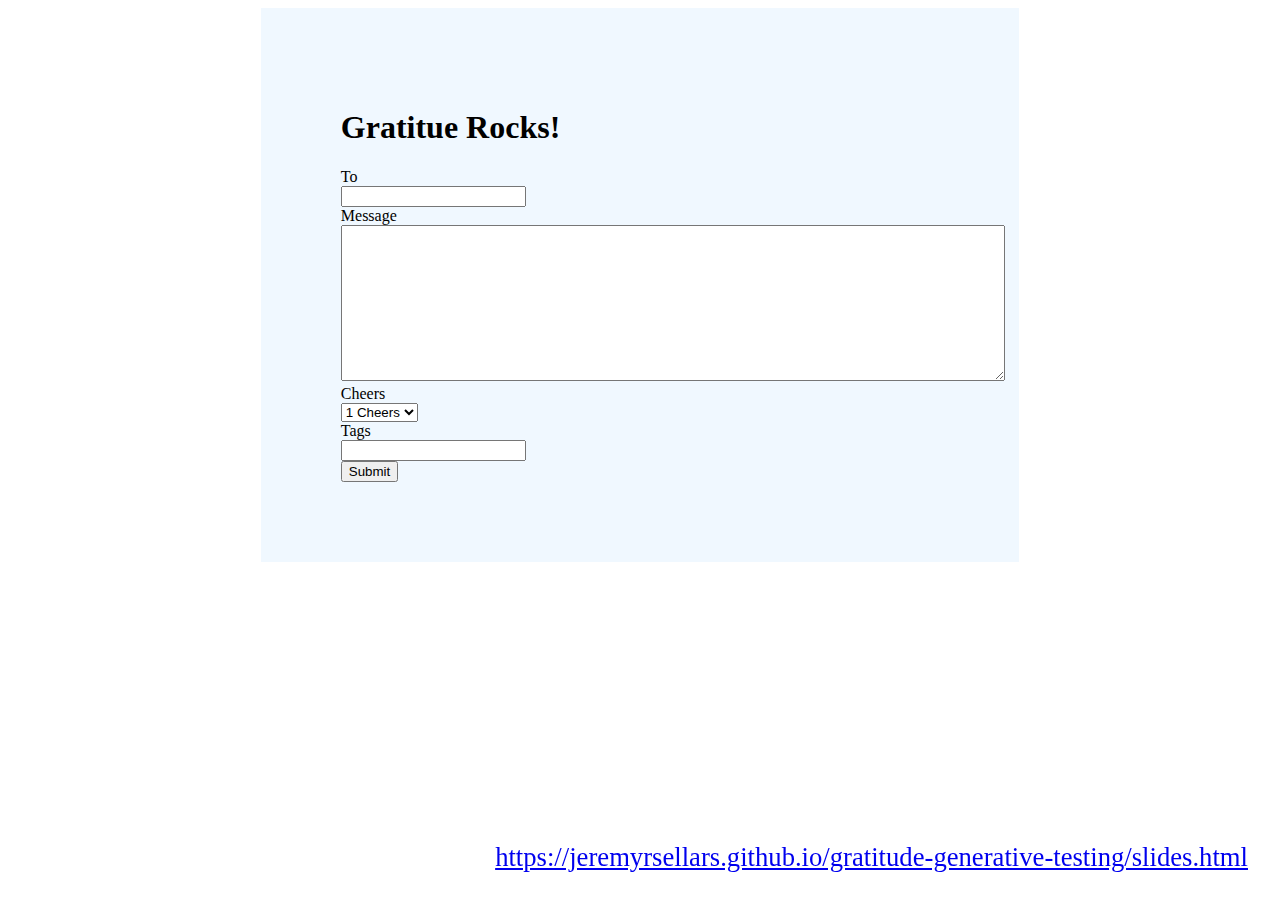
<file: index.html>
<!DOCTYPE html>
<html>
  <head>
    <meta charset="UTF-8">
    <meta name="viewport" content="width=device-width, initial-scale=1">
    <link href="css/gratitude.css?Rel=20190109_205813" rel="stylesheet" type="text/css">
    <style type="text/css">
        #com-rigsomelight-devcards-main {
            display: none;
        }
    </style>
  </head>
  <body>
    <div id="main-app-area"></div>
    <script src="js/compiled/gratitude/generative_testing_devcards.js?Rel=20190109_205813" type="text/javascript"></script>
    <script type="text/javascript">
        gratitude.app.renderDataEntry("main-app-area");
    </script>
    <a style="position: fixed; bottom:1em; right:2.5vw; font-size: 20pt; background-color: white; background-color: rgba(255,255,255, 0.5);"
       href="https://jeremyrsellars.github.io/gratitude-generative-testing/slides.html">https://jeremyrsellars.github.io/gratitude-generative-testing/slides.html</a>
  </body>
</html>
</file>
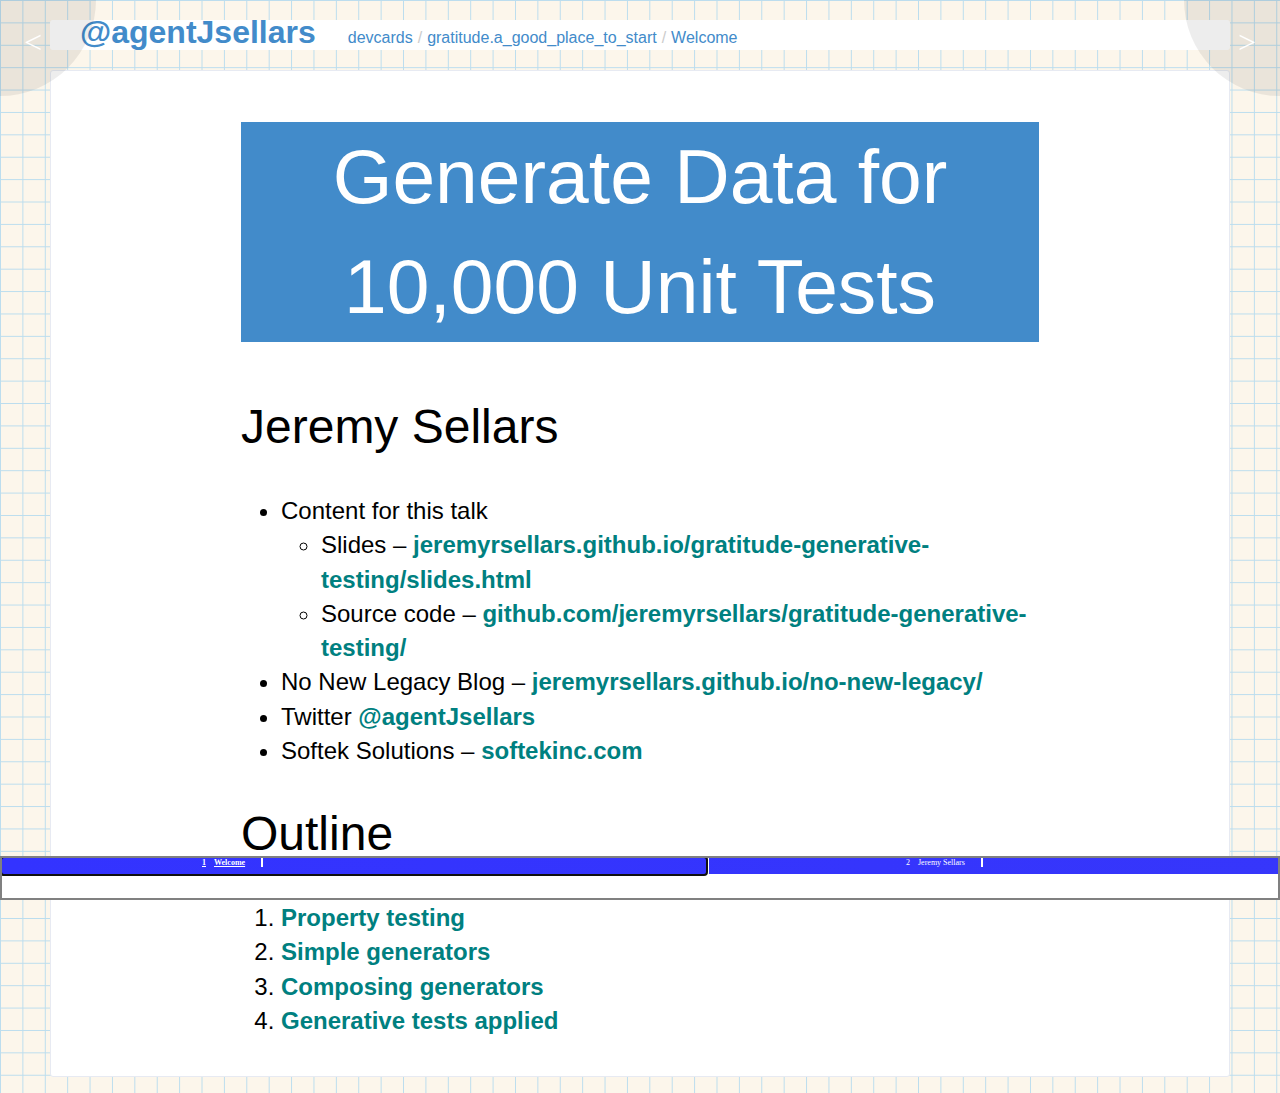
<file: cards.html>
<!DOCTYPE html>
<html>
  <head>
    <title>Cards: Generate Data for 10,000 Unit Tests</title>
    <meta name="viewport" content="width=device-width, initial-scale=1.0, maximum-scale=1.0, user-scalable=no">
    <meta charset="UTF-8">
    <link id="com-rigsomelight-devcards-addons-css"  href="css/devcards_overrides.css?Rel=20190109_205809" rel="stylesheet" type="text/css"></style>
  </head>
  <body class="presenter">
    <link rel="stylesheet" href="cdnjs.cloudflare.com/ajax/libs/highlight.js/9.13.1/styles/default.min.css">
    <div id="outline"></div>
    <script src="js/compiled/gratitude/generative_testing_devcards.js?Rel=20190109_205809" type="text/javascript"></script>
    <link href="css/generative_testing_style.css?Rel=20190109_205809" rel="stylesheet" type="text/css">
    <script src="cdnjs.cloudflare.com/ajax/libs/highlight.js/9.13.1/highlight.min.js"></script>
    <script src="cdnjs.cloudflare.com/ajax/libs/highlight.js/9.13.1/languages/cs.min.js"></script>
    <script src="cdnjs.cloudflare.com/ajax/libs/highlight.js/9.13.1/languages/clojure.min.js"></script>
    <style type="text/css">

@media (min-width: 1200px) {
    .com-rigsomelight-devcards-container {
        width: 1100px;
        width: calc(100% - 100px)
    }
}

    </style>
    <script type="text/javascript">
    gratitude.generative_testing.core.main("outline");
    gratitude.generative_testing.core.startSlides();
    if(window.location.hash.length < 2) window.location.hash = gratitude.generative_testing.core.homeSlideHash();
    var navigateWith = function navigateWith(fn) {
        var h = fn(window.location.hash);
        if(h){
            window.location.hash=h;
            window.scrollTo(0, 0);
        }
    }
    </script>
    <div class="slide-nav">
        <div id="previous" title="press 'p'" onclick="navigateWith(gratitude.generative_testing.core.previousSlideHash)">&lt;</div>
        <div id="next" title="press 'n' to advance to next slide"     onclick="navigateWith(gratitude.generative_testing.core.nextSlideHash)">&gt;</div>
    </div>
  </body>
</html>
</file>
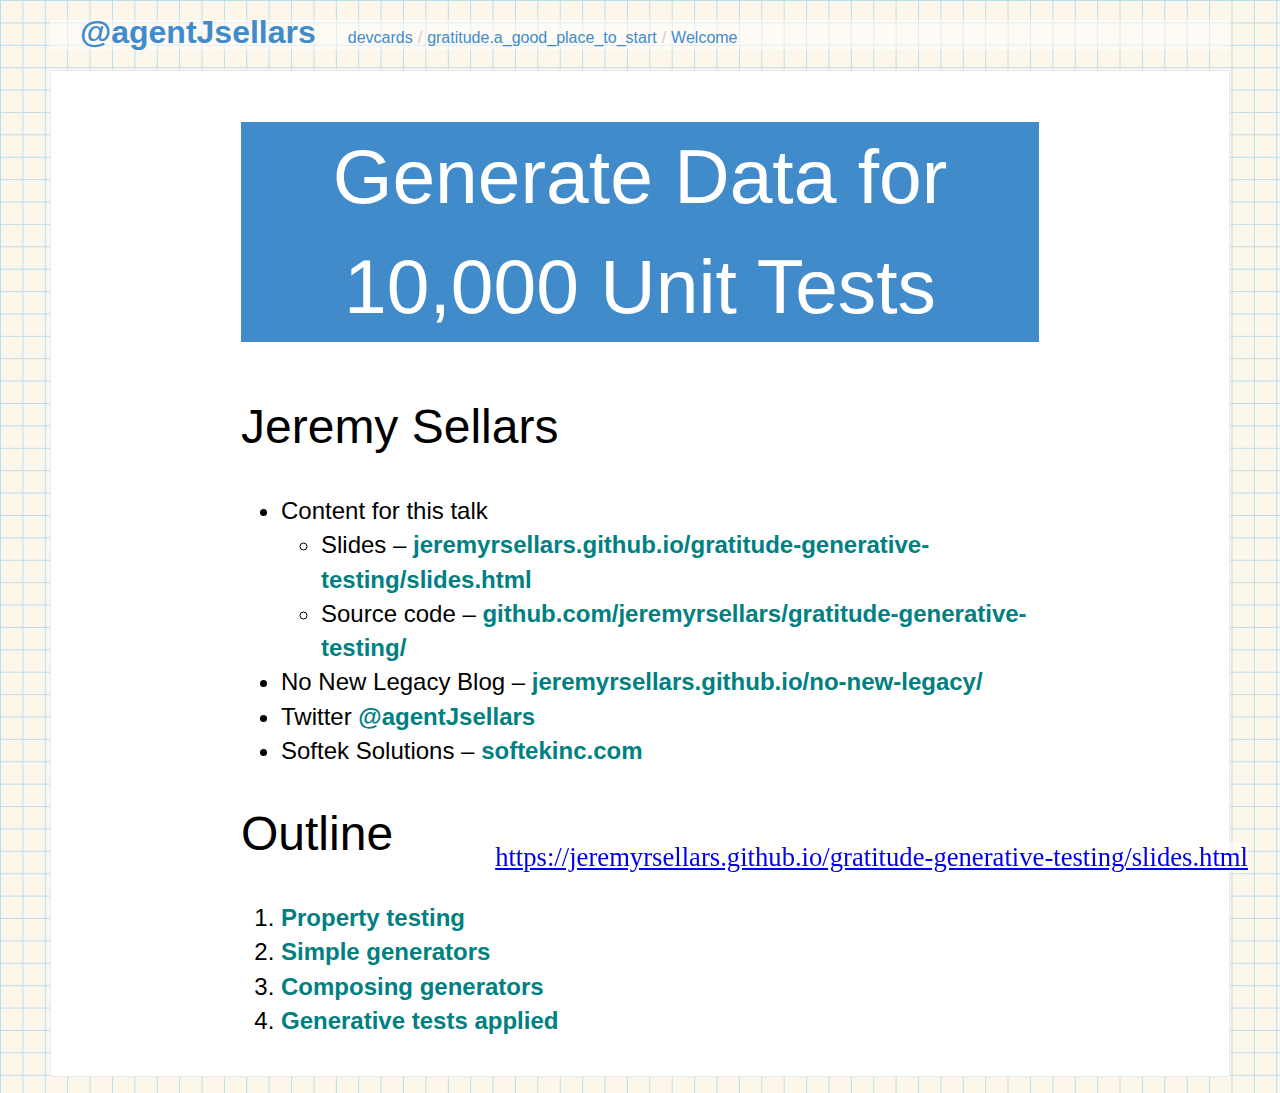
<file: presentation.html>
<!DOCTYPE html>
<html>
  <head>
    <title>Slides: Generate Data for 10,000 Unit Tests</title>
    <meta name="viewport" content="width=device-width, initial-scale=1.0, maximum-scale=1.0, user-scalable=no">
    <meta charset="UTF-8">
    <link id="com-rigsomelight-devcards-addons-css"  href="css/devcards_overrides.css?Rel=20190109_205816" rel="stylesheet" type="text/css"></style>
  </head>
  <body>
    <link rel="stylesheet" href="cdnjs.cloudflare.com/ajax/libs/highlight.js/9.13.1/styles/default.min.css">
    <div id="outline"></div>
    <script src="js/compiled/gratitude/generative_testing_devcards.js?Rel=20190109_205816" type="text/javascript"></script>
    <link href="css/generative_testing_style.css?Rel=20190109_205816" rel="stylesheet" type="text/css">
    <script src="cdnjs.cloudflare.com/ajax/libs/highlight.js/9.13.1/highlight.min.js"></script>
    <script src="cdnjs.cloudflare.com/ajax/libs/highlight.js/9.13.1/languages/cs.min.js"></script>
    <script src="cdnjs.cloudflare.com/ajax/libs/highlight.js/9.13.1/languages/clojure.min.js"></script>
    <style type="text/css">
.com-rigsomelight-devcards-card-base {
    background-color: transparent;
    background-color: rgba(255,255,255, 0.5);
}
@media (min-width: 1200px) {
    .com-rigsomelight-devcards-container {
        width: 1100px;
        width: calc(100% - 100px)
    }
}

.before-speaker-note + * { display: none; }

.lang-speaker-note { display: none; }

.speaker-note { opacity: 0.3; }

    </style>
    <script type="text/javascript">
    // gratitude.generative_testing.core.main("outline");
    gratitude.generative_testing.core.startSlides();
    if(window.location.hash.length < 2) window.location.hash = gratitude.generative_testing.core.homeSlideHash();
    var navigateWith = function navigateWith(fn) {
        var h = fn(window.location.hash);
        if(!!h){
            window.location.hash = h;
            window.scrollTo(0, 0);
        }
    }
    var navigateTo = function navigateTo(h) {
        if(!!h){
            window.location.hash = h;
            window.scrollTo(0, 0);
        }
    }
    </script>
<!--     <div class="slide-nav">
        <div id="previous" title="press 'p'" onclick="navigateWith(gratitude.generative_testing.core.previousSlideHash)">&lt;</div>
        <div id="next" title="press 'n' to advance to next slide"     onclick="navigateWith(gratitude.generative_testing.core.nextSlideHash)">&gt;</div>
    </div> -->
    <script>
      var addConnection = function(connection) {
        console.log("added connection");
        connection.onmessage = function (message) {
            console.log("received data: " + message.data);
            if (/^#!/.test(message.data)) navigateTo(message.data);
            connection.send("received data: " + message.data);
        };
      };

      navigator.presentation.receiver.connectionList.then(function (list) {
        list.connections.map(function (connection) {
          addConnection(connection);
        });
        list.onconnectionavailable = function (evt) {
          addConnection(evt.connection);
        };
      });
    </script>
    <a style="position: fixed; bottom:1em; right:2.5vw; font-size: 20pt; background-color: white; background-color: rgba(255,255,255, 0.5);"
       href="https://jeremyrsellars.github.io/gratitude-generative-testing/slides.html">https://jeremyrsellars.github.io/gratitude-generative-testing/slides.html</a>
  </body>
</html>
</file>
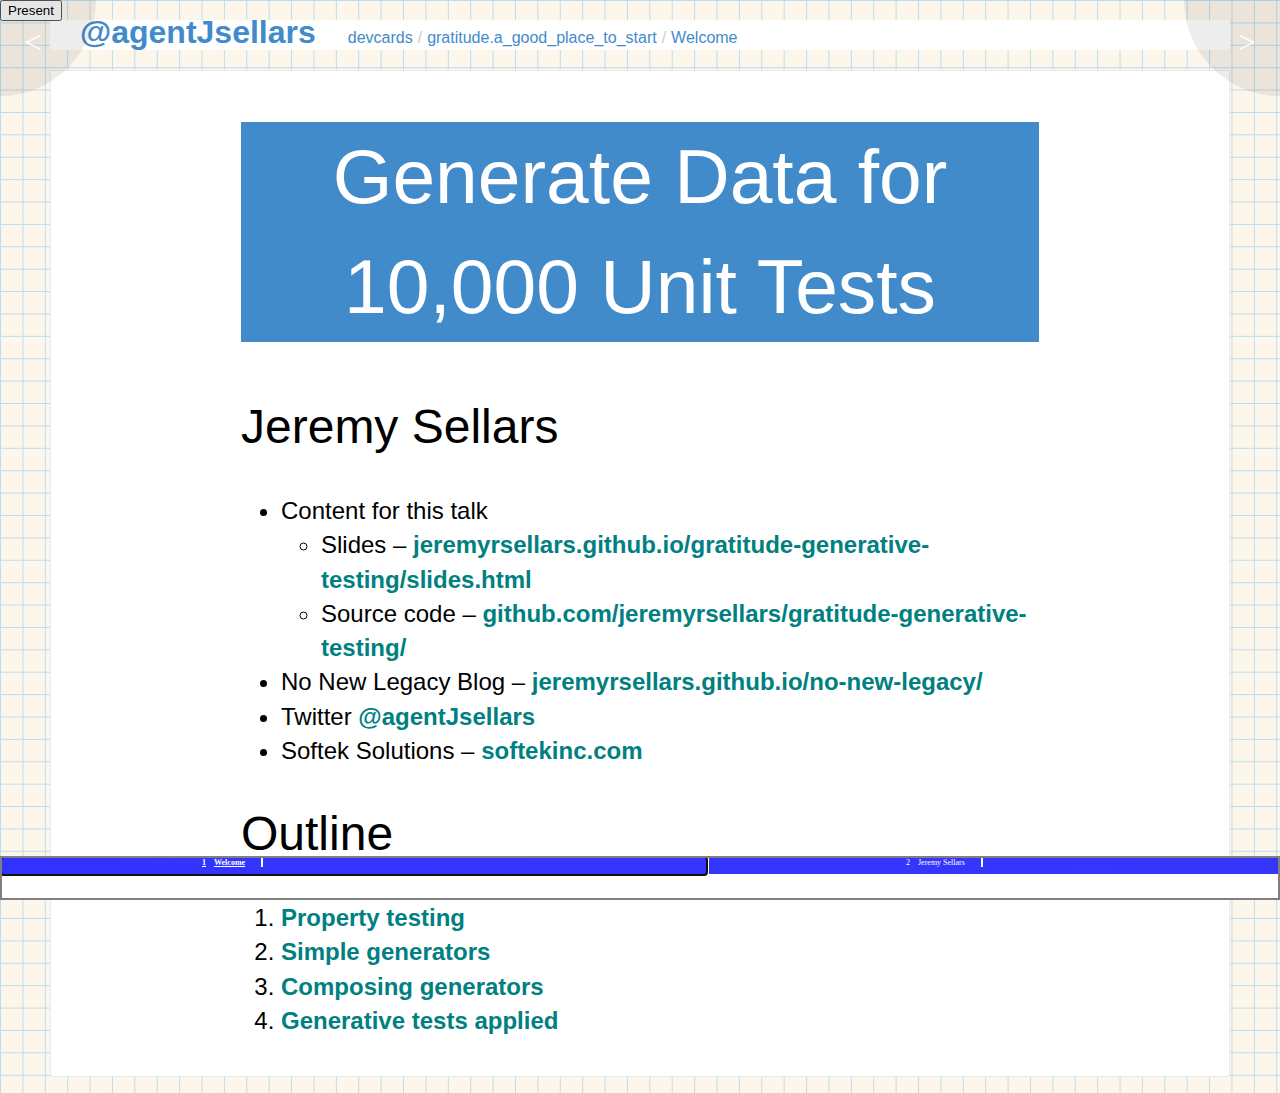
<file: presenter.html>
<!DOCTYPE html>
<html>
  <head>
    <title>Cards: Generate Data for 10,000 Unit Tests</title>
    <meta name="viewport" content="width=device-width, initial-scale=1.0, maximum-scale=1.0, user-scalable=no">
    <meta charset="UTF-8">
    <link id="com-rigsomelight-devcards-addons-css"  href="css/devcards_overrides.css?Rel=20190109_205818" rel="stylesheet" type="text/css"></style>
  </head>
  <body class="presenter">
    <link rel="stylesheet" href="cdnjs.cloudflare.com/ajax/libs/highlight.js/9.13.1/styles/default.min.css">
    <div id="outline"></div>
    <script src="js/compiled/gratitude/generative_testing_devcards.js?Rel=20190109_205818" type="text/javascript"></script>
    <script src="js/presenter-aids.js?Rel=20190109_205818" type="text/javascript"></script>
    <link href="css/generative_testing_style.css?Rel=20190109_205818" rel="stylesheet" type="text/css">
    <script src="cdnjs.cloudflare.com/ajax/libs/highlight.js/9.13.1/highlight.min.js"></script>
    <script src="cdnjs.cloudflare.com/ajax/libs/highlight.js/9.13.1/languages/cs.min.js"></script>
    <script src="cdnjs.cloudflare.com/ajax/libs/highlight.js/9.13.1/languages/clojure.min.js"></script>
    <style type="text/css">

@media (min-width: 1200px) {
    .com-rigsomelight-devcards-container {
        width: 1100px;
        width: calc(100% - 100px)
    }
}

    </style>
    <script type="text/javascript">
    gratitude.generative_testing.core.main("outline");
    gratitude.generative_testing.core.startSlides();
    if(window.location.hash.length < 2) window.location.hash = gratitude.generative_testing.core.homeSlideHash();
    var navigateWith = function navigateWith(fn) {
        var h = fn(window.location.hash);
        if(h){
            window.location.hash=h;
            window.scrollTo(0, 0);
        }
    }
    </script>
    <div class="slide-nav">
        <div id="previous" title="press 'p'" onclick="navigateWith(gratitude.generative_testing.core.previousSlideHash)">&lt;</div>
        <div id="next" title="press 'n' to advance to next slide"     onclick="navigateWith(gratitude.generative_testing.core.nextSlideHash)">&gt;</div>
    </div>
    <!-- controller.html -->
    <button id="presentBtn" style="display: none; position: absolute; margin-left: auto; margin-right: auto; top: 0; z-index: 2;">Present</button>
    <script>
      // The Present button is visible if at least one presentation display is available
      var presentBtn = document.getElementById("presentBtn");
      // It is also possible to use relative presentation URL e.g. "presentation.html"
      var presUrls = ["presentation.html"];
      // show or hide present button depending on display availability
      var handleAvailabilityChange = function(available) {
        presentBtn.style.display = available ? "inline" : "none";
      };
      // Promise is resolved as soon as the presentation display availability is
      // known.
      var request = new PresentationRequest(presUrls);
      request.getAvailability().then(function(availability) {
        // availability.value may be kept up-to-date by the controlling UA as long
        // as the availability object is alive. It is advised for the web developers
        // to discard the object as soon as it's not needed.
        handleAvailabilityChange(availability.value);
        handleAvailabilityChange(true); // JRS
        availability.onchange = function() { handleAvailabilityChange(this.value); };
      }).catch(function() {
        // Availability monitoring is not supported by the platform, so discovery of
        // presentation displays will happen only after request.start() is called.
        // Pretend the devices are available for simplicity; or, one could implement
        // a third state for the button.
        handleAvailabilityChange(true);
      });
    </script>

    <script>
      presentBtn.onclick = function () {
        // Start new presentation.
        request.start()
          // The connection to the presentation will be passed to setConnection on
          // success.
          .then(setConnection);
          // Otherwise, the user canceled the selection dialog or no screens were
          // found.
      };
    </script>

    <button id="reconnectBtn" style="display: none;">Reconnect</button>
    <script>
      var reconnect = function () {
        // read presId from localStorage if exists
        var presId = localStorage["presId"];
        // presId is mandatory when reconnecting to a presentation.
        if (!!presId) {
          request.reconnect(presId)
            // The new connection to the presentation will be passed to
            // setConnection on success.
            .then(setConnection);
            // No connection found for presUrl and presId, or an error occurred.
        }
      };
      // On navigation of the controller, reconnect automatically.
      document.addEventListener("DOMContentLoaded", reconnect);
      // Or allow manual reconnection.
      reconnectBtn.onclick = reconnect;
    </script>

    <!-- Setting presentation.defaultRequest allows the page to specify the
         PresentationRequest to use when the controlling UA initiates a
         presentation. -->
    <script>
      navigator.presentation.defaultRequest = new PresentationRequest(presUrls);
      navigator.presentation.defaultRequest.onconnectionavailable = function(evt) {
        setConnection(evt.connection);
      };
    </script>

    <button id="disconnectBtn" style="display: none;">Disconnect</button>
    <button id="stopBtn" style="display: none;">Stop</button>
    <button id="reconnectBtn" style="display: none;">Reconnect</button>
    <script>
      let connection;
      var expectingResponse = false;

      // The Disconnect and Stop buttons are visible if there is a connected presentation
      const stopBtn = document.querySelector("#stopBtn");
      const reconnectBtn = document.querySelector("#reconnectBtn");
      const disconnectBtn = document.querySelector("#disconnectBtn");

      stopBtn.onclick = _ => {
        connection && connection.terminate();
      };

      disconnectBtn.onclick = _ => {
        connection && connection.close();
      };

      function setConnection(newConnection) {
        // Disconnect from existing presentation, if not attempting to reconnect
        if (connection && connection != newConnection && connection.state != 'closed') {
          connection.onclosed = undefined;
          connection.close();
        }

        // Set the new connection and save the presentation ID
        connection = newConnection;
        localStorage["presId"] = connection.id;

        function showConnectedUI() {
          // Allow the user to disconnect from or terminate the presentation
          stopBtn.style.display = "inline";
          disconnectBtn.style.display = "inline";
          reconnectBtn.style.display = "none";
        }

        function showDisconnectedUI() {
          disconnectBtn.style.display = "none";
          stopBtn.style.display = "none";
          reconnectBtn.style.display = localStorage["presId"] ? "inline" : "none";
        }

        // Monitor the connection state
        connection.onconnect = _ => {
          showConnectedUI();

          // Register message handler
          connection.onmessage = message => {
            expectingResponse = false;
            console.log(`Received message: ${message.data}`);
          };

          // Send initial message to presentation page
          expectingResponse = true;
          connection.send(window.location.hash);
        };

        connection.onclose = _ => {
          console.log('onclose');
          connection = null;
          showDisconnectedUI();
        };

        connection.onterminate = _ => {
          console.log('onterminate');
          // Remove presId from localStorage if exists
          delete localStorage["presId"];
          connection = null;
          showDisconnectedUI();
        };
      };

      window.onhashchange = _ => {
        var newHash = window.location.hash;
        if(!!connection){
            console.log("advertising " + newHash);
            connection.send(newHash);
            console.log("advertised  " + newHash);
        }
      };

      setInterval(_ => {
        if(!!connection && expectingResponse){
            console.log("No response from external presentation... disconnecting.")
            connection.close();
            setTimeout(reconnect, 500);
        }
      }, 1000)

      startPublishing();

    </script>
  </body>
</html>
</file>
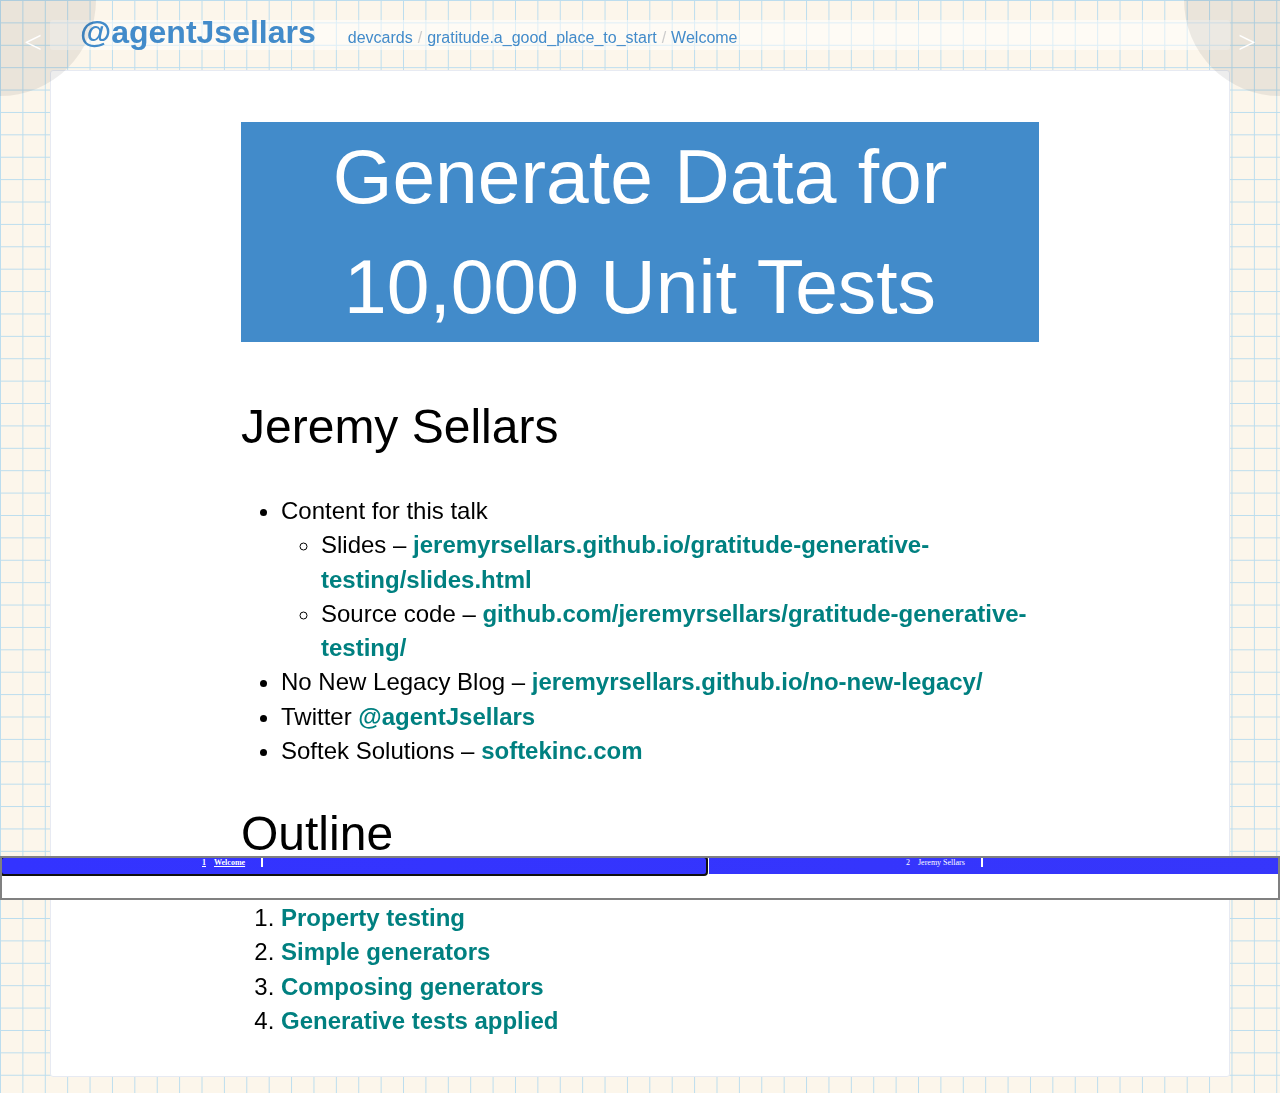
<file: slides.html>
<!DOCTYPE html>
<html>
  <head>
    <title>Slides: Generate Data for 10,000 Unit Tests</title>
    <meta name="viewport" content="width=device-width, initial-scale=1.0, maximum-scale=1.0, user-scalable=no">
    <meta charset="UTF-8">
    <link id="com-rigsomelight-devcards-addons-css"  href="css/devcards_overrides.css?Rel=20190109_224954" rel="stylesheet" type="text/css"></style>
  </head>
  <body>
    <link rel="stylesheet" href="cdnjs.cloudflare.com/ajax/libs/highlight.js/9.13.1/styles/default.min.css">
    <div id="outline"></div>
    <script src="js/compiled/gratitude/generative_testing_devcards.js?Rel=20190109_224954" type="text/javascript"></script>
    <link href="css/generative_testing_style.css?Rel=20190109_224954" rel="stylesheet" type="text/css">
    <script src="cdnjs.cloudflare.com/ajax/libs/highlight.js/9.13.1/highlight.min.js"></script>
    <script src="cdnjs.cloudflare.com/ajax/libs/highlight.js/9.13.1/languages/cs.min.js"></script>
    <script src="cdnjs.cloudflare.com/ajax/libs/highlight.js/9.13.1/languages/clojure.min.js"></script>
    <style type="text/css">
.com-rigsomelight-devcards-card-base {
    background-color: transparent;
    background-color: rgba(255,255,255, 0.5);
}
body::after {
    background-image: url(//jeremyrsellars.github.io/no-new-legacy/assets/media/neurons-440660_1280.jpg);
    background-size: cover;
    content: "";
    opacity: 0.0125;
    top: 0;
    left: 0;
    height: 8em;
    right: 0;
    position: fixed;
    z-index: -1;
}
@media (min-width: 1200px) {
    .com-rigsomelight-devcards-container {
        width: 1100px;
        width: calc(100% - 100px)
    }
}

.before-speaker-note + * { display: none; }

.lang-speaker-note { display: none; }

.speaker-note { opacity: 0.3; }

    </style>
    <script type="text/javascript">
(function(i,s,o,g,r,a,m){i['GoogleAnalyticsObject']=r;i[r]=i[r]||function(){
(i[r].q=i[r].q||[]).push(arguments)},i[r].l=1*new Date();a=s.createElement(o),
m=s.getElementsByTagName(o)[0];a.async=1;a.src=g;m.parentNode.insertBefore(a,m)
})(window,document,'script','https://www.google-analytics.com/analytics.js','ga');

ga('create', 'UA-85077174-2', 'auto');
ga('send', 'pageview');
    </script>
    <script type="text/javascript">
    gratitude.generative_testing.core.main("outline");
    gratitude.generative_testing.core.startSlides();
    if(window.location.hash.length < 2) window.location.hash = gratitude.generative_testing.core.homeSlideHash();
    var navigateWith = function navigateWith(fn) {
        var h = fn(window.location.hash);
        if(h){
            window.location.hash=h;
            window.scrollTo(0, 0);
        }
    }

    window.onhashchange = function onhashchange () {
        var h = window.location.hash;
        var ga = window.ga;
        if(!!ga){
            ga('set', 'page', '/gratitude-generative-testing/' + h);
            ga('send', 'pageview');
        }
    };

    </script>
    <div class="slide-nav">
        <div id="previous" title="press 'p'" onclick="navigateWith(gratitude.generative_testing.core.previousSlideHash)">&lt;</div>
        <div id="next" title="press 'n' to advance to next slide"     onclick="navigateWith(gratitude.generative_testing.core.nextSlideHash)">&gt;</div>
    </div>
  </body>
</html>
</file>
<file: css/gratitude.css>
label {
    display: block;
}

.registration {
    margin-left: 20%;
    margin-right: 20%;
    padding: 5em;
    background-color: wheat;
}

.registration img{
    border-radius: 100%;
    width: 128px;
    height: 128px;
    border: 5px solid gray;
    border: 5px solid rgba(128, 128, 128, 0.5);
    float: left;
    margin-right: 1em;
}

.data-entry {
    margin-left: 20%;
    margin-right: 20%;
    padding: 5em;
    background-color: aliceblue;
}
</file>
<file: css/devcards_overrides.css>
/* full width code examples */

body {
    overflow-x: hidden;
}

@media (max-width: 1000px) {
.com-rigsomelight-devcards-card-hide-border
.com-rigsomelight-devcards_rendered-card
.com-rigsomelight-devcards-markdown pre {
    margin-right: -3000px;
    margin-left: -3000px;
    padding-right: 3000px;
    padding-left: 3000px;
}
}

/* default typography */
.com-rigsomelight-devcards_rendered-card {
    font-family: 'Helvetica Neue', Helvetica, Arial, sans-serif;
    line-height: 1.42857143;
}

@media screen {
    .com-rigsomelight-devcards_rendered-card {
        font-size: 18pt;
    }
}

.com-rigsomelight-devcards_rendered-card code {
    font-family: Lucida Console,Lucida Sans Typewriter,monaco,Bitstream Vera Sans Mono,monospace;
    font-size: 90%;
    white-space: pre-wrap;
}

.com-rigsomelight-devcards_rendered-card h1,
.com-rigsomelight-devcards_rendered-card h2,
.com-rigsomelight-devcards_rendered-card h3,
.com-rigsomelight-devcards_rendered-card h4,
.com-rigsomelight-devcards_rendered-card h5 {
    font-weight: 500;
}

.com-rigsomelight-devcards_rendered-card a {
    color: #008080;
    text-decoration: none;
    font-weight: bold;
}


/*.com-rigsomelight-devcard {
    position: absolute;
    float: left;
    left: 0; right: 0; top: 3em; bottom: 0;
}
*/

.com-rigsomelight-rendered-edn.com-rigsomelight-devcards-typog,
.com-rigsomelight-devcards-markdown pre,
.com-rigsomelight-devcards-test-line.com-rigsomelight-devcards-test-doc .com-rigsomelight-devcards-markdown pre,
body .com-rigsomelight-devcards-markdown pre code{
    font-size: 16pt;
}
@media (max-width: 1000px) {
    .com-rigsomelight-rendered-edn.com-rigsomelight-devcards-typog,
    .com-rigsomelight-devcards-markdown pre,
    .com-rigsomelight-devcards-test-line.com-rigsomelight-devcards-test-doc .com-rigsomelight-devcards-markdown pre,
    body .com-rigsomelight-devcards-markdown pre code{
        font-size: 16px;
    }
    .com-rigsomelight-devcards-card-base.com-rigsomelight-devcards-breadcrumbs.com-rigsomelight-devcards-typog{
        font-size: 6pt;
        margin-top: 0;
        padding-top: 0;
        padding-bottom: 0;
    }
}
.com-rigsomelight-devcards-card-base.com-rigsomelight-devcards-breadcrumbs.com-rigsomelight-devcards-typog>span:first-child>a::before {
    content: "@agentJsellars";
    font-weight: bold;
    font-size: 200%;
    padding-right: 1em;
}

@media screen {
    .com-rigsomelight-devcards-card-base-no-pad {
        min-height: calc(100vh - 9em);
    }
    body #com-rigsomelight-devcards-main {
        padding-bottom: 1em;
    }
}

.cljs-logo {
    display: none;
    height: 0; width: 0;

}

.cljs-logo::before {
    height: 4em; width: 4em;
    background-image: '/favicon.ico';
}


.com-rigsomelight-devcards-panel-heading {
    /*display: block;*/
    z-index: 1;
    float: right;
    padding-left: 0.5em;
    padding-right: 0.5em;
    padding-top: 0;
    padding-bottom: 0;
    border-bottom-left-radius: 0.3em;
    border-bottom-right-radius: 0.3em;
    margin-right: 2em;
}

.com-rigsomelight-devcards-panel-heading.com-rigsomelight-devcards-typog {
    background-color: #753636;
    color: white;
}

.com-rigsomelight-devcards-panel-heading.com-rigsomelight-devcards-typog a{
    color: white;
    font-weight: 600;
}
body {
    background-color: #fcf6eb;
    background-size: 1.4em 1.4em;
    background-image: linear-gradient(to right, #bde 0.5px, transparent 1px), linear-gradient(to bottom, #bde 0.75px, transparent 1px);
}
</file>
<file: css/generative_testing_style.css>
/* gratitude.generative-testing CSS */

/* Scroll Chamber (outline bar) */

.scroll-chamber {
    height: 2em;
    left: 0; right: 0;
    bottom: 0;
    scroll-behavior: smooth;
    position: fixed;
    overflow: hidden;
    border: 2px solid gray;
    background: white;
}

.scroll-chamber #container {
    overflow-x: scroll;
    overflow-y: hidden;
    color: white;
}

.scroll-chamber #content {
    white-space: nowrap;
    background: linear-gradient(0.25turn, #33FF, #888, #3C3);
    position: relative;
    float: left;
}

.scroll-chamber #content>*{
    display: inline-block;
    padding-top: 0.5em;
    padding-bottom: 0.5em;
    height: 2em;
    min-width: 25vw;
    padding-left: 15vw;
    padding-right: 15vw;
    counter-increment: section;                 /* Increment the value of section counter by 1 */
}
.scroll-chamber #content::after {
    content: "Thanks for coming!  Have a great conference!"
}
.scroll-chamber #content>a{
    text-decoration: none;
    color: white;
}
.scroll-chamber #content>a:target{
    font-weight: bold;
}
.scroll-chamber #content>a:target{
    font-weight: bold;
    text-decoration: underline;
}
.scroll-chamber #content>*::before{
    content:"<";
    padding-left: 1em;
    padding-right: 1em;
    content: counter(section);                  /* Display the value of section counter */
    /*border-left: 2px solid white;*/
}
.scroll-chamber #content>*::after{
    content: " ";
    padding-left: 1em;
    padding-right: 1em;
    border-right: 2px solid white;
}

@media (max-width: 1024px) {
    .scroll-chamber {
        height: 4em;
    }
    .scroll-chamber #container {
        overflow-x: hidden;
        overflow-y: scroll;
        height: 4em;
        color: white;
    }
    .scroll-chamber #content {
        background: linear-gradient(0.5turn, #33FF, #888, #3C3);
        width: 100vw;
    }
    .scroll-chamber #content>*{
        display: block;
        padding-left: 15vw;
        padding-right: 15vw;
    }
    .scroll-chamber #content>*::after{
        content: " ";
        padding-left: 1em;
        padding-right: 1em;
        border-right: 0;
    }
}
@media (max-height: 1024px) {
    .scroll-chamber {
        height: 5em;
        font-size: 6pt;
    }
    .scroll-chamber #container {
        height: 5em;
        padding-top: 0em;
        padding-bottom: 0em;
    }
    .scroll-chamber #content>*{
        padding-top: 0em;
        padding-bottom: 0em;
    }
}

/* Highlight.js */

body .hljs {
    border: 1px solid #aaa;
    border-radius: 0.3em;
    padding: 0.5em;
    font-family: Lucida Console,Lucida Sans Typewriter,monaco,Bitstream Vera Sans Mono,monospace;
}

.hljs-comment {
    color: #00a040;
}

@media screen {
    body .hljs {
        font-size: 18pt;
    }
}

.hljs::before {
    display: block;
    float: right;
    padding-left: 0.5em;
    padding-right: 0.5em;
    padding-top: 0;
    padding-bottom: 0;
    margin-top: -0.5em;   /*undo .hljs padding*/
    margin-right: -0.5em; /*undo .hljs padding*/
    background: #ccc;
    border-bottom-left-radius: 0.3em;
}

.hljs.lang-clojure::before {
    content: "Clojure";
}

.hljs.lang-csharp::before {
    content: "C#";
}

.black {
    background-color: black;
}


.visible-when-target{
    display: none;
}

.visible-when-target:target{
    display: initial;
}

blockquote{
    background:#f9f9f9;
    border-left:4px solid #008080;
    margin:1.5em 10px;
    max-width:40em;
    padding:0.5em 10px;
    quotes:"\201C" "\201D";
}

blockquote p
{
    display:inline;
}

blockquote a
{
    display:block;
}

blockquote:before
{
    color:#008080;
    content:open-quote;
    font-size:4.236em;
    line-height:0.1em;
    margin-right:0.25em;
    vertical-align:-0.4em;
}

#content .says,#content .amy-says
{
    float:right;
    border-left:4px solid #bb77aa;
    border-right:4px solid #bb77aa;
    margin-right:1.25em;
    background:#f9f9f9;
    margin-left:10px;
    width:80%;
    width:calc(100% - 10px - 1.25em);
}

.before-alternating-table + table {
    border: 1px solid black;
    border-radius: 0.3em;
}

.before-alternating-table + table th {
    border-bottom: 1px solid #888;
}

.before-alternating-table + table tbody td {
    vertical-align: top;
}
.before-alternating-table + table tbody tr:nth-child(even) td {
    background-color: #ddd;
}

@media screen {
    /* .before-speaker-note + * { display: none; }*/

    img {
        display: block;
        max-width:50vw;
        max-height:50vh;
        width: auto;
        height: auto;
    }

}

.before-speaker-note + *,
code.lang-speaker-note {
    background-color: #f0f0f0;
}

.before-speaker-note + p,
.before-speaker-note + ul,
.before-speaker-note + ol
{
    background-color: #f8f8f8;
    border: 1px dashed #888;
}


pre code.lang-speaker-note {
    font-family: 'Helvetica Neue', Helvetica, Arial, sans-serif;
    white-space: pre-wrap;
}

@media print {
    img {
        display: block;
        max-width:130px;
        max-height:65px;
        width: auto;
        height: auto;
    }

    .scroll-chamber {
        display: none;
    }
}


.slide-class {
    display: none;
}

.title-slide h1{
    color: white;
    background-color: #428bca;
    text-align: center;
}

.part-header h1{
    color: white;
    background-color: #428bca;
    padding: 1em;
    text-align: center;
    margin-top: 2em;
}

.jumbo ul, .jumbo ol, .jumbo-left ul, .jumbo-left ol {
  list-style-type: none;
}


@media (min-width: 1024px) {
    .jumbo {
        text-align: center;
    }
    .jumbo h1, .jumbo h2, .jumbo h3 {
        text-align: center;
    }
    .jumbo blockquote {
        display: inline-block;
    }
    .jumbo {
        padding-left: 12.5%;
        padding-right: 12.5%;
    }
    .jumbo-left {
        padding-left: 12.5%;
        padding-right: 12.5%;
    }
}
@media (min-height: 760px) {
    body:not(.presenter) .jumbo{
        padding-top: 15vh;
    }
    .jumbo h1, .jumbo h2, .jumbo h3, .jumbo-left h1, .jumbo-left h2, .jumbo-left h3{
        font-size: 4em;
    }
}

.before-center-note + *,
code.lang-speaker-note {
    background-color: #f8f8f8;
}

.speaker-note {
    float: right;
}

.speaker-note.label {
    border: 2px solid black;
    background-color: #eee;
    background-color: rgba(128, 128, 128, 0.3);
    padding: 0.2em;
    border-radius: 0.3em;
}


.slide-nav {
    position: fixed;
    left: 0;
    right: 0;
    top: 0;
    max-height: 0;
    z-index: 1;
    vertical-align: middle;
}

.slide-nav>*{
    height: 3em;
    width: 3em;
    font-size: 2em;
    color:white;
    background-color: gray;
    background-color: rgba(0,0,0,0.0725);
    padding: .75em;
    box-sizing: border-box;
    cursor: pointer;
}

.slide-nav #previous{
    position: absolute;
    left: 0;
    top: 0;
    border-bottom-right-radius: 100%;
    text-align: left;
}

.slide-nav #next{
    position: absolute;
    right: 0;
    top: 0;
    border-bottom-left-radius: 100%;
    text-align: right;
}



/****************************** gratitude.css *************************/
label {
    display: block;
}

.registration {
    margin-left: 20%;
    margin-right: 20%;
    padding: 5em;
    background-color: wheat;
    border: 5px solid gray;
}

.registration img {
    border-radius: 100%;
    width: 128px;
    height: 128px;
    border: 5px solid gray;
    border: 5px solid rgba(128, 128, 128, 0.5);
    float: left;
    margin-right: 1em;
    margin-bottom: 10%;
}

.data-entry {
    margin-left: 20%;
    margin-right: 20%;
    padding: 1em;
    background-color: aliceblue;
    border: 5px solid gray;
}
</file>
<file: cdnjs.cloudflare.com/ajax/libs/highlight.js/9.13.1/styles/default.min.css>
.hljs{display:block;overflow-x:auto;padding:0.5em;background:#F0F0F0}.hljs,.hljs-subst{color:#444}.hljs-comment{color:#888888}.hljs-keyword,.hljs-attribute,.hljs-selector-tag,.hljs-meta-keyword,.hljs-doctag,.hljs-name{font-weight:bold}.hljs-type,.hljs-string,.hljs-number,.hljs-selector-id,.hljs-selector-class,.hljs-quote,.hljs-template-tag,.hljs-deletion{color:#880000}.hljs-title,.hljs-section{color:#880000;font-weight:bold}.hljs-regexp,.hljs-symbol,.hljs-variable,.hljs-template-variable,.hljs-link,.hljs-selector-attr,.hljs-selector-pseudo{color:#BC6060}.hljs-literal{color:#78A960}.hljs-built_in,.hljs-bullet,.hljs-code,.hljs-addition{color:#397300}.hljs-meta{color:#1f7199}.hljs-meta-string{color:#4d99bf}.hljs-emphasis{font-style:italic}.hljs-strong{font-weight:bold}
</file>
